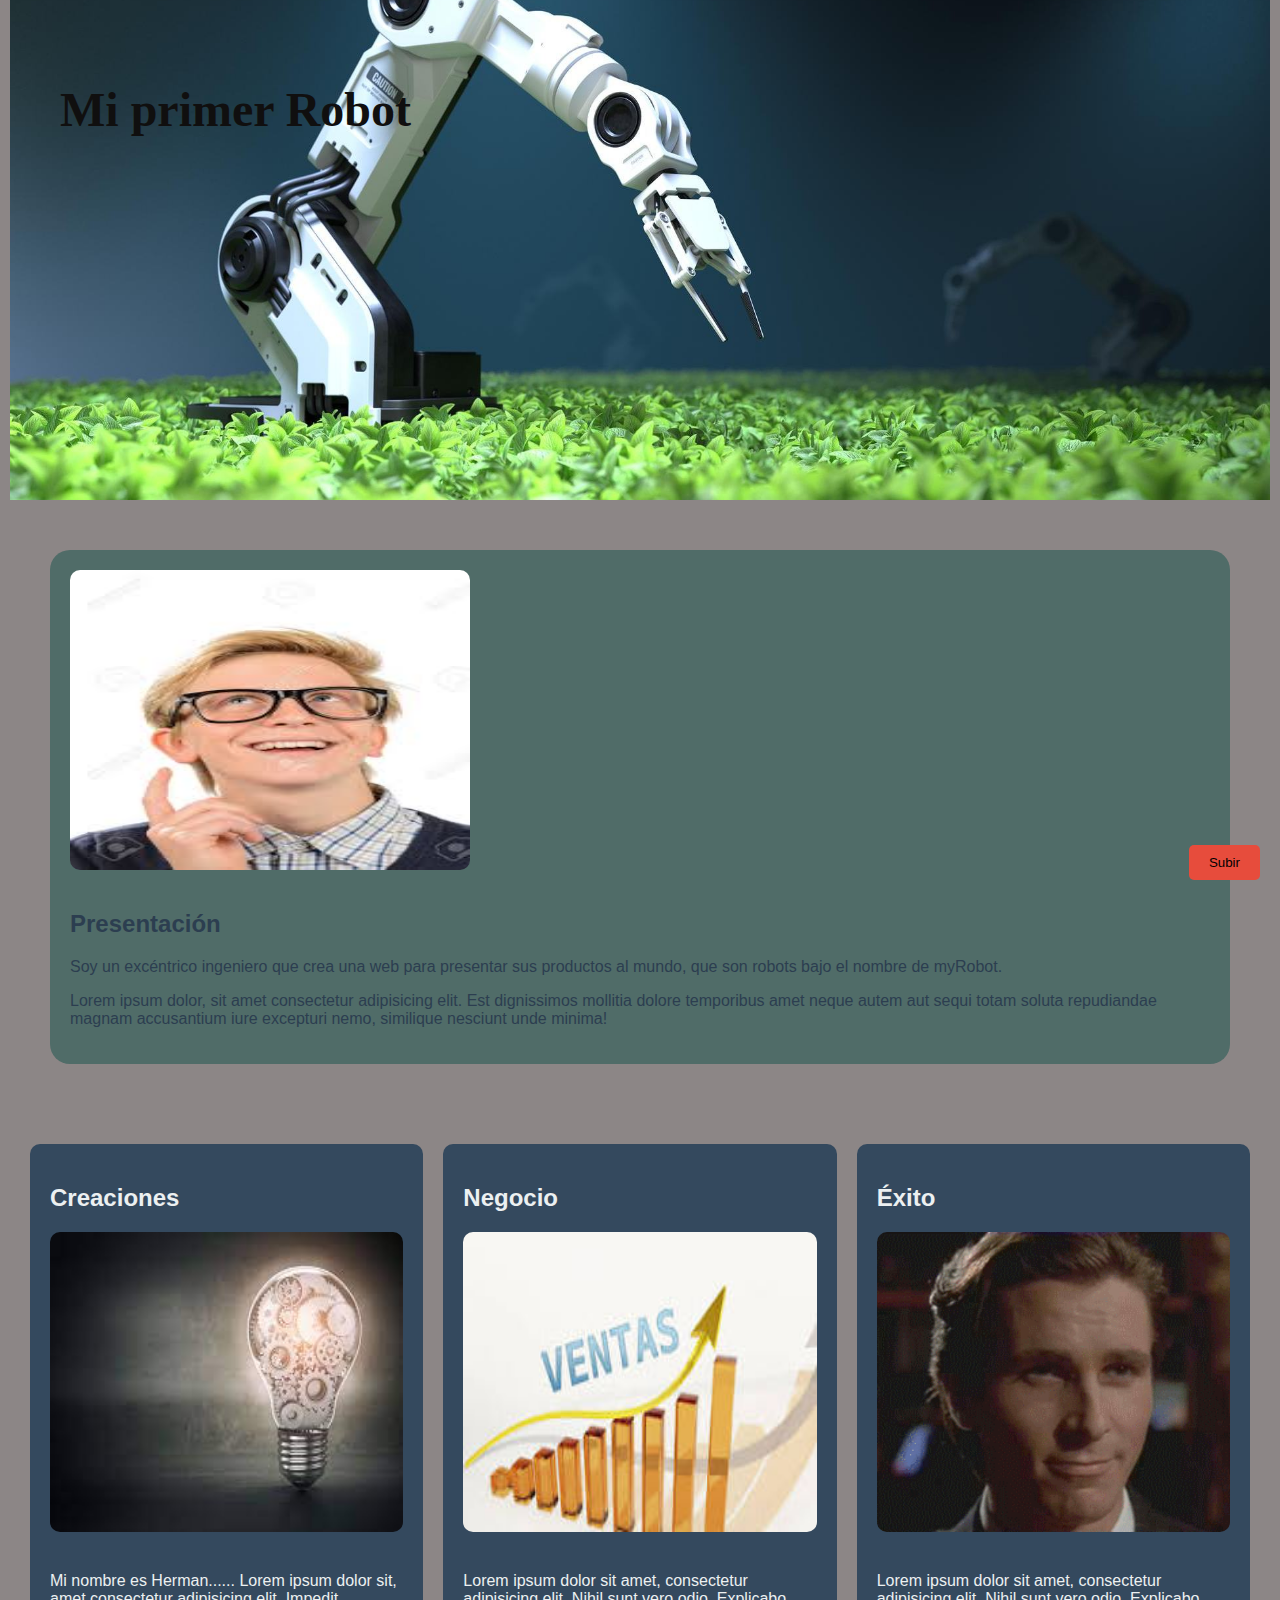
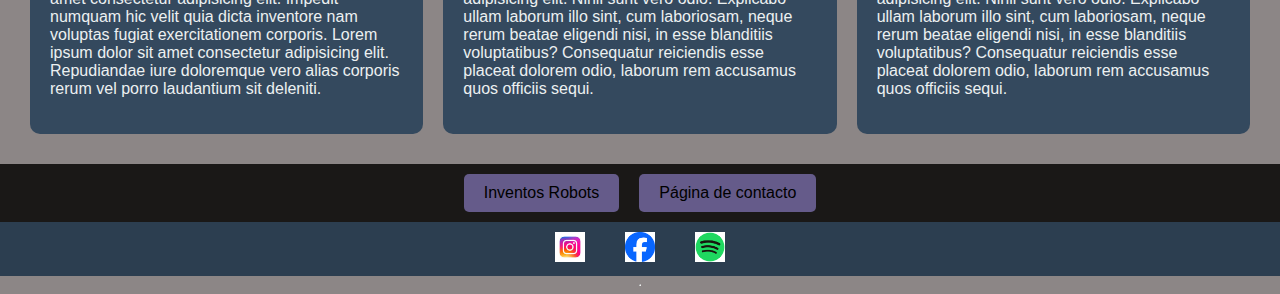
<file: index.html>
<!DOCTYPE html>
<html lang="en">
<head>
  <meta charset="UTF-8">
  <meta name="viewport" content="width=device-width, initial-scale=1.0">
  <link rel="stylesheet" href="style.css">
  <title>MyRobot</title>
</head>
<body>

  <header>
    <h1>Mi primer Robot</h1>
  </header>

  <div class="yo" >
    <img src="img/friki.jpg" alt="Imagen 1">
    
      <div>
        <h2>Presentación</h2>
        <div><p>Soy un excéntrico ingeniero que crea una web para presentar sus productos al mundo, que
        son robots bajo el nombre de myRobot.</p>
        <p>Lorem ipsum dolor, sit amet consectetur adipisicing elit. Est dignissimos mollitia dolore temporibus amet neque autem aut sequi totam soluta repudiandae magnam accusantium iure excepturi nemo, similique nesciunt unde minima!</p>

        </div>
    </div>
    
    
  </div>

  <div class="contenedor-flex">
    <div class="div-izquierdo">
      <h2>Creaciones</h2>
      <img src="img/inventos.jpg" alt="Imagen 1">
      <p>Mi nombre es Herman...... Lorem ipsum dolor sit, amet consectetur adipisicing elit. Impedit numquam hic velit quia dicta inventore nam voluptas fugiat exercitationem corporis. Lorem ipsum dolor sit amet consectetur adipisicing elit. Repudiandae iure doloremque vero alias corporis rerum vel porro laudantium sit deleniti.</p>
    </div>

    <div class="div-derecho">
      <h2>Negocio</h2>
      <img src="img/negocio.jpg" alt="Imagen 2">
      <p>Lorem ipsum dolor sit amet, consectetur adipisicing elit. Nihil sunt vero odio. Explicabo ullam laborum illo sint, cum laboriosam, neque rerum beatae eligendi nisi, in esse blanditiis voluptatibus? Consequatur reiciendis esse placeat dolorem odio, laborum rem accusamus quos officiis sequi.</p>
    </div>

    <div class="div-derecho">
      <h2>Éxito</h2>
      <img src="img/succes.gif" alt="Imagen 2">
      <p>Lorem ipsum dolor sit amet, consectetur adipisicing elit. Nihil sunt vero odio. Explicabo ullam laborum illo sint, cum laboriosam, neque rerum beatae eligendi nisi, in esse blanditiis voluptatibus? Consequatur reiciendis esse placeat dolorem odio, laborum rem accusamus quos officiis sequi.</p>
    </div>

  </div>




   <nav>
    <a href="index3.html">Inventos Robots</a>
    <a href="index4.html">Página de contacto</a>
    
  </nav>

  <footer>
    <a href="https://www.instagram.com/">
      <img src="img/insta.jpeg" alt="Instagram">
    </a>
    <a href="https://www.facebook.com/">
      <img src="img/Facebook.png" alt="Facebook">
    </a>
    <a href="https://www.spotify.com/">
      <img src="img/spotify.png" alt="Spotify">
    </a> 
    

  </footer>
<hr>
  <button class="boton-arriba" onclick="window.scrollTo(0, 0)">Subir</button>

</body>
</html>
</file>
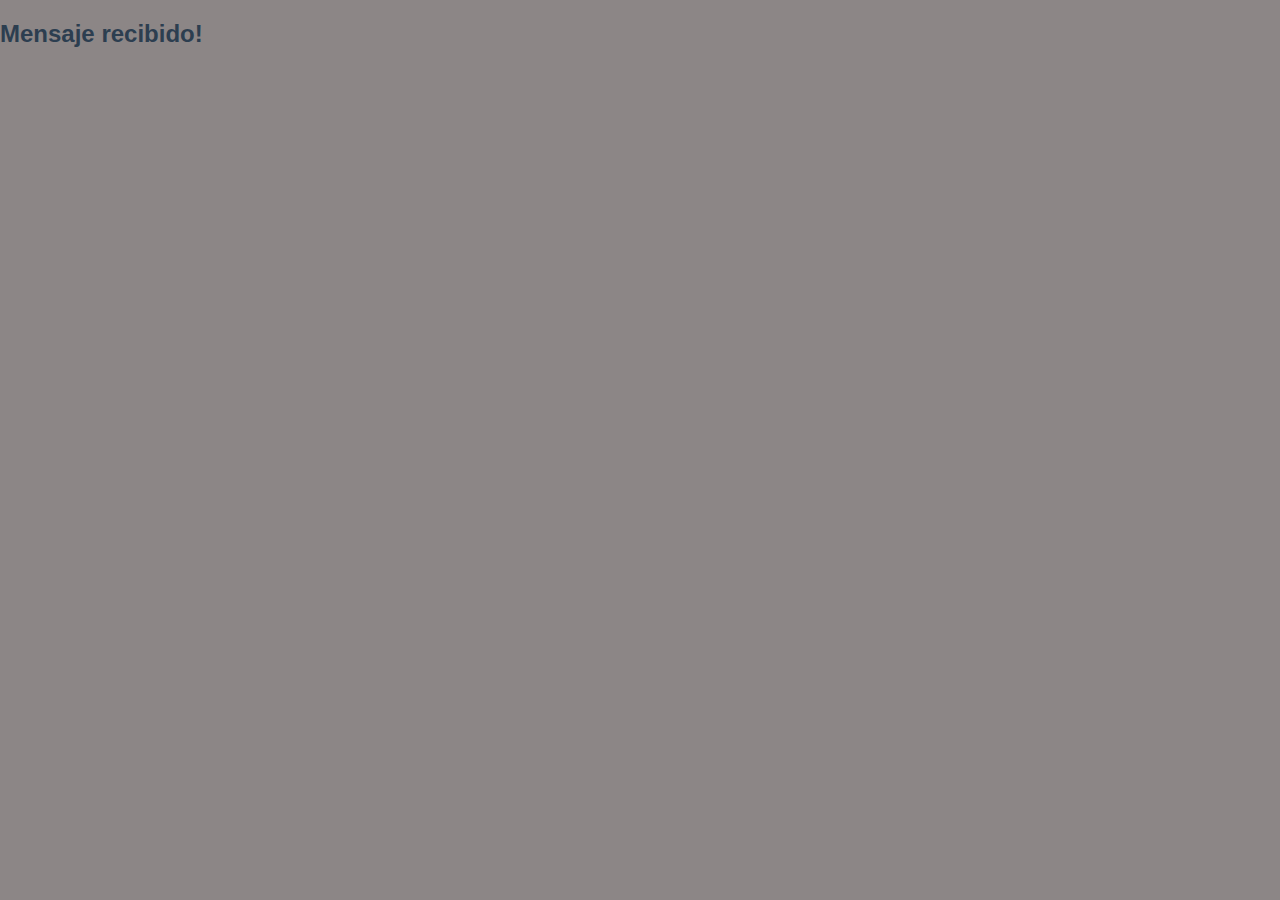
<file: index2.html>
<!DOCTYPE html>
<html lang="en">
<head>
  <meta charset="UTF-8">
  <meta name="viewport" content="width=device-width, initial-scale=1.0">
  <link rel="stylesheet" href="style.css">
  <title>Respuesta</title>
</head>
<body>
  
    <h2>Mensaje recibido!</h2>
</body>
</html>
</file>
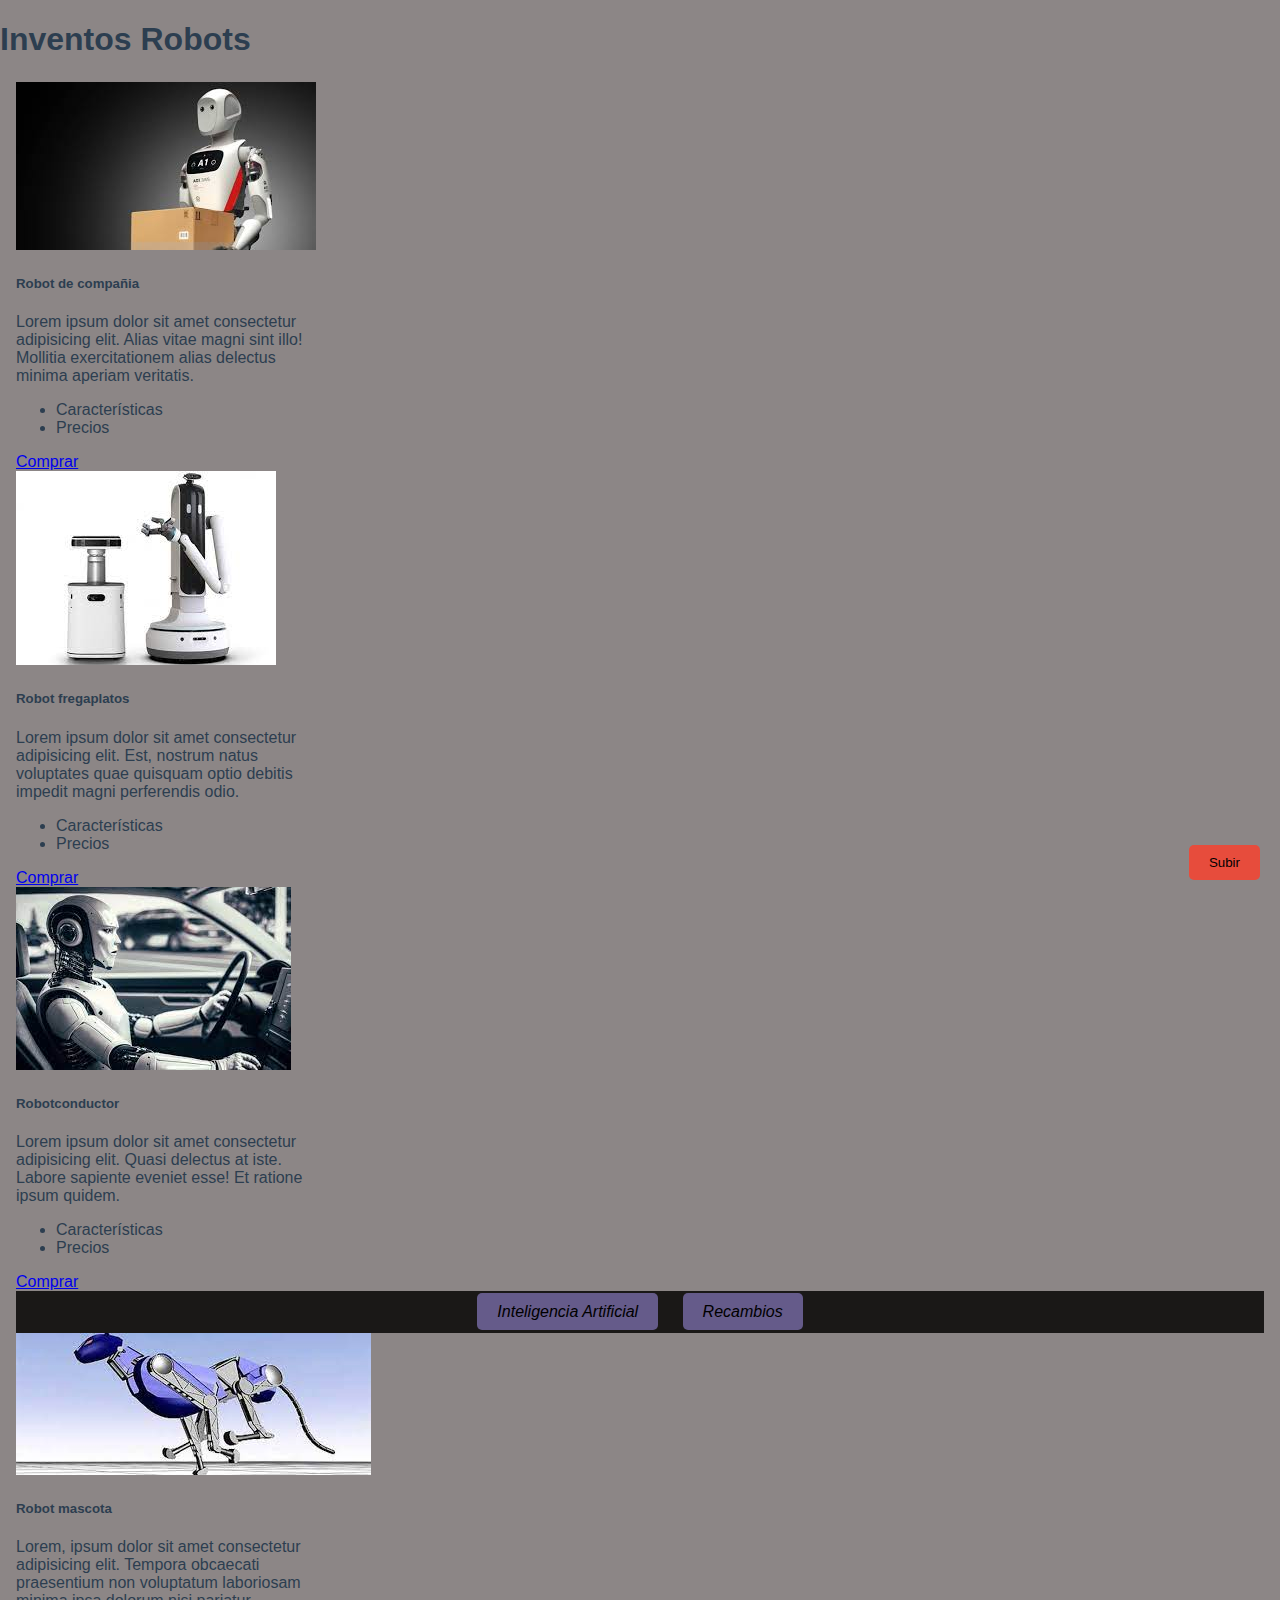
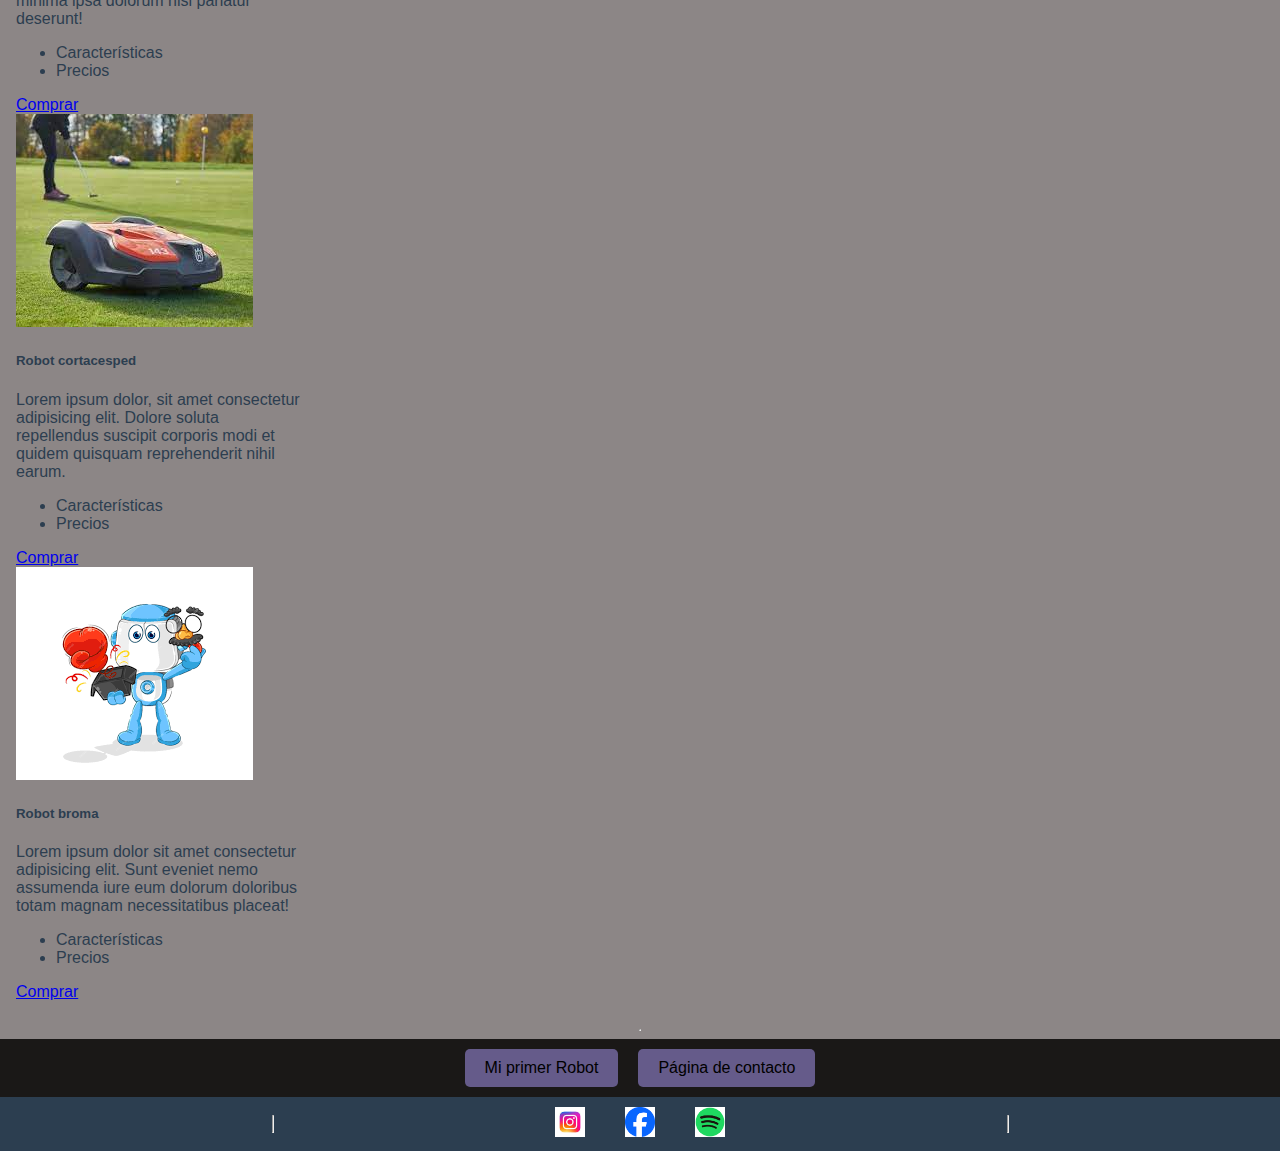
<file: index3.html>
<!DOCTYPE html>
<html lang="en">
<head>
  <meta charset="UTF-8">
  <meta name="viewport" content="width=device-width, initial-scale=1.0">
  <link href="https://cdn.jsdelivr.net/npm/bootstrap@5.3.2/dist/css/bootstrap.min.css" rel="stylesheet" integrity="sha384-T3c6CoIi6uLrA9TneNEoa7RxnatzjcDSCmG1MXxSR1GAsXEV/Dwwykc2MPK8M2HN" crossorigin="anonymous">
  <link rel="stylesheet" href="style.css">
  <title>Inventos Robots</title>
</head>
<body>
  
 
  <div class="container-fluid bg-warning text-center"> 
      <h1 class="display-1 titulo ">Inventos Robots</h1>
  </div>  

   
     
      <section class="container ">
        <div class="row  p-8 m-4">
          <div class="col-xl-4 col-md-2 col-sm-1 ">
            <div class="card"  style="width: 18rem;">
              <img src="img/compañia.jpg" class="card-img-top" >
              <div class="card-body">
                <h5 class="card-title">Robot de compañia</h5>
                <p class="card-text">Lorem ipsum dolor sit amet consectetur adipisicing elit. Alias vitae magni sint illo! Mollitia exercitationem alias delectus minima aperiam veritatis.</p>
              </div>
              <ul class="list-group list-group-flush">
                <li class="list-group-item">Características</li>
                <li class="list-group-item">Precios</li>
                
              </ul>
              <div class="card-body">
                <a href="#" class="card-link">Comprar</a>
              </div>
            </div>
          </div>

          <div class="col-xl-4 col-md-2 col-sm-1 ">
            <div class="card"  style="width: 18rem;">
              <img src="img/friega.jpg" class="card-img-top" >
              <div class="card-body">
                <h5 class="card-title">Robot fregaplatos</h5>
                <p class="card-text">Lorem ipsum dolor sit amet consectetur adipisicing elit. Est, nostrum natus voluptates quae quisquam optio debitis impedit magni perferendis odio.</p>
              </div>
              <ul class="list-group list-group-flush">
                <li class="list-group-item">Características</li>
                <li class="list-group-item">Precios</li>
                
              </ul>
              <div class="card-body">
                <a href="#" class="card-link">Comprar</a>
              </div>
            </div>
          </div>

          <div class="col-xl-4 col-md-2 col-sm-1 ">
            <div class="card"  style="width: 18rem;">
              <img src="img/conductor.jpg" class="card-img-top" >
              <div class="card-body">
                <h5 class="card-title">Robotconductor</h5>
                <p class="card-text">Lorem ipsum dolor sit amet consectetur adipisicing elit. Quasi delectus at iste. Labore sapiente eveniet esse! Et ratione ipsum quidem.</p>
              </div>
              <ul class="list-group list-group-flush">
                <li class="list-group-item">Características</li>
                <li class="list-group-item">Precios</li>
                
              </ul>
              <div class="card-body">
                <a href="#" class="card-link">Comprar</a>
              </div>
            </div>
          </div>

          
          <nav class="bg-dark navbar-dark text-center ">
      <div class="container">
        <a href="https://planderecuperacion.gob.es/noticias/que-es-inteligencia-artificial-ia-prtr" class="btn btn-outline-warning col-2"><i class="mr-2">Inteligencia Artificial</i></a>
        <a href="https://www.robotusados.es/" class=" btn btn-outline-warning col-2"><i class="mr-2">Recambios</i></a>

      </div>
      </nav>

          <div class="col-xl-4 col-md-2 col-sm-1 ">
            <div class="card"  style="width: 18rem;">
              <img src="img/mascota.jpg" class="card-img-top" >
              <div class="card-body">
                <h5 class="card-title">Robot mascota</h5>
                <p class="card-text">Lorem, ipsum dolor sit amet consectetur adipisicing elit. Tempora obcaecati praesentium non voluptatum laboriosam minima ipsa dolorum nisi pariatur deserunt!</p>
              </div>
              <ul class="list-group list-group-flush">
                <li class="list-group-item">Características</li>
                <li class="list-group-item">Precios</li>
                
              </ul>
              <div class="card-body">
                <a href="#" class="card-link">Comprar</a>
              </div>
            </div>
          </div>

          <div class="col-xl-4 col-md-2 col-sm-1 ">
            <div class="card"  style="width: 18rem;">
              <img src="img/corta.jpg" class="card-img-top" >
              <div class="card-body">
                <h5 class="card-title">Robot cortacesped</h5>
                <p class="card-text">Lorem ipsum dolor, sit amet consectetur adipisicing elit. Dolore soluta repellendus suscipit corporis modi et quidem quisquam reprehenderit nihil earum.</p>
              </div>
              <ul class="list-group list-group-flush">
                <li class="list-group-item">Características</li>
                <li class="list-group-item">Precios</li>
                
              </ul>
              <div class="card-body">
                <a href="#" class="card-link">Comprar</a>
              </div>
            </div>
          </div>

          <div class="col-xl-4 col-md-2 col-sm-1 ">
            <div class="card"  style="width: 18rem;">
              <img src="img/broma.png" class="card-img-top" >
              <div class="card-body">
                <h5 class="card-title">Robot broma</h5>
                <p class="card-text">Lorem ipsum dolor sit amet consectetur adipisicing elit. Sunt eveniet nemo assumenda iure eum dolorum doloribus totam magnam necessitatibus placeat!</p>
              </div>
              <ul class="list-group list-group-flush">
                <li class="list-group-item">Características</li>
                <li class="list-group-item">Precios</li>
                
              </ul>
              <div class="card-body">
                <a href="#" class="card-link">Comprar</a>
              </div>
            </div>
          </div>

          </div>
        </div>
         
        </section>
      </div> 
     </div>

  <br>
  <hr>

   <nav>
    <a href="index.html">Mi primer Robot</a>
    <a href="index4.html">Página de contacto</a>
    
  </nav>

  <footer>
    <hr>
    <a href="https://www.instagram.com/">
      <img src="img/insta.jpeg" alt="Instagram">
    </a>
    <a href="https://www.facebook.com/">
      <img src="img/Facebook.png" alt="Facebook">
    </a>
    <a href="https://www.spotify.com/">
      <img src="img/spotify.png" alt="Spotify">
    </a> 
    
    <hr>
    
    <script src="https://cdn.jsdelivr.net/npm/bootstrap@5.3.2/dist/js/bootstrap.bundle.min.js" integrity="sha384-C6RzsynM9kWDrMNeT87bh95OGNyZPhcTNXj1NW7RuBCsyN/o0jlpcV8Qyq46cDfL" crossorigin="anonymous"></script>


  </footer>

  <button class="boton-arriba" onclick="window.scrollTo(0, 0)">Subir</button>

</body>
</html>
</file>
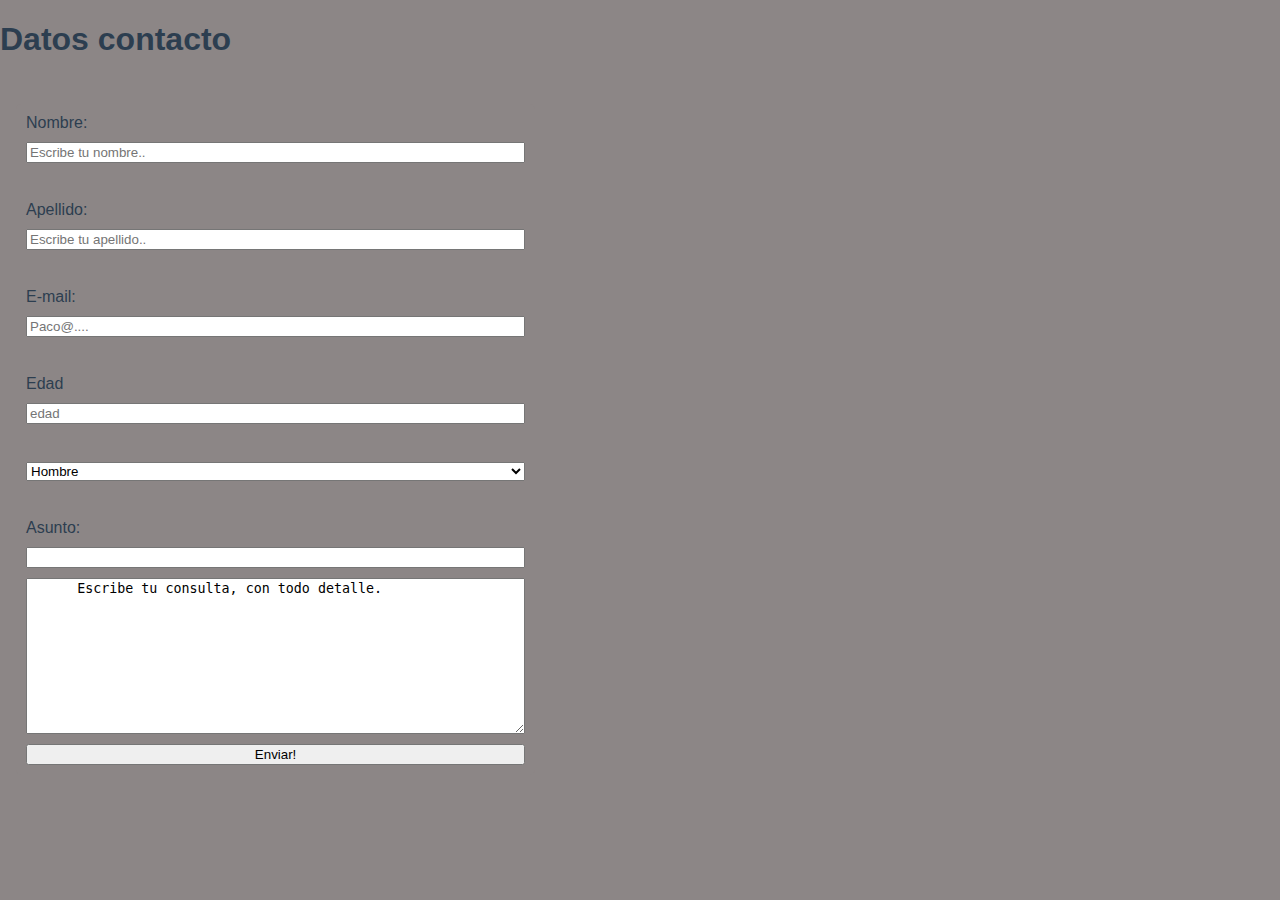
<file: index4.html>
<!DOCTYPE html>
<html lang="en">
<head>
  <meta charset="UTF-8">
  <meta name="viewport" content="width=device-width, initial-scale=1.0">
  <link rel="stylesheet" href="style.css">
  <title>Formulario</title>
</head>
<body>
  <h1>Datos contacto</h1>
  <div class="container">
     <form action="index2.html" method="post">

    <label for="nombre">Nombre:</label>
    <input type="text" id="nombre" placeholder="Escribe tu nombre.." maxlength="20">
    <br>

    <label for="apellido">Apellido:</label>
    <input type="text" id="apellido" placeholder="Escribe tu apellido.." maxlength="20">
    <br>

    <label for="email">E-mail:</label>
    <input type="email" id="email" placeholder="Paco@...." maxlength="20" required>
    <br>

    <label for="edad">Edad</label>
    <input type="number" id="edad" placeholder="edad" maxlength="20" min="16" max="110">
    <br>

    <select name="orientacion" id="sexo">
      <option value="hombre">Hombre</option>
      <option value="mujer">Mujer</option>
      <option value="otro">Otro</option>
    </select>
    <br>

    <label for="Asunto">Asunto:</label>
    <input type="text" id="asunto">
    <textarea name="" id="" cols="30" rows="10" maxlength="200">
      Escribe tu consulta, con todo detalle.
    </textarea>
    <input type="submit" value="Enviar!">




  </form>
</div>
 
</body>
</html>
</file>
<file: style.css>
body {
  margin: 0;
  padding: 0;
  font-family: Arial, sans-serif;
  display: flex;
  flex-direction: column;
  min-height: 100vh;
  background-color: #8c8686; 
  color: #2c3e50; 
}

header {
  height: 400px;
  padding: 50px;
  margin: 0 10px;
  text-align: center;
  font-family: Cambria, Cochin, Georgia, Times, 'Times New Roman', serif;
  font-size: x-large;
  color: #100f0f;
  display: flex;
  flex-wrap: wrap;
  background-size: cover;
  background-image: url(img/header.jpg);
  background-position: center;

}

nav {
  background-color: #1a1817;
  padding: 10px;
  display: flex;
  justify-content: center;
}

nav a {
  color: black;
  text-decoration:none;
  padding: 10px 20px;
  margin: 0 10px;
  border-radius: 5px;
  background-color: #655b8a;
  transition: background-color 0.3s ease;
}

nav a:hover {
  background-color: #7d4e1e;
}
.yo {
 
  padding: 20px;
  margin: 50px;
  background-color: #506c68;
  border-radius: 20px;
  text-align: left;
  display: flex;
  flex-wrap: wrap;
  background-size: cover;
}
.yo img {
  width: 400px;
  height: 300px;
  border-radius: 10px;
  margin-bottom: 20px;

}

.contenedor-flex {
  display: flex;
  flex-direction:row;
  padding: 20px;
  justify-content: space-evenly;
}

.div-izquierdo, .div-derecho {
  width: 1000px;
  max-width: 600px;  
  padding: 20px;
  margin: 10px;
  background-color: #34495e;
  color: #ecf0f1;
  border-radius: 10px;
}

.div-izquierdo img, .div-derecho img {
  width: 100%;
  height: 300px;
  border-radius: 10px;
  margin-bottom: 20px;
}

.contenedor {
  display: flex;
  flex-direction: row;
  justify-content: space-evenly;
  align-items: center;
  text-align:justify;
  padding: 20px;
}

.contenido {
  gap: 20px;
  display: flex;

  align-items: center;
  justify-content: flex-end;
}

.contenedor img {
  width: 40%;
  height: auto;
  border-radius: 10px;
  margin-bottom: 20px;
  display: flex;
  flex-direction: row;
  justify-content: center;
  background-color: #34495e;
  
}

.imagenes {
  width: 20%;
  height: auto;
  border-radius: 10px;
  margin-bottom: 20px;
  flex-direction:column-reverse;
  display: flex;
}
footer {
  background-color: #2c3e50;
  padding: 10px;
  display: flex;
  text-align: center;
  color: #8b1d5f;
  justify-content: center;
}

footer img {
  width: 30px;
  height: 30px;
  margin: 0 20px;
  transition: background-color 0.3s ease;
  background-color: #e74c3c;
}

.boton-arriba {
  position: fixed;
  bottom: 20px;
  right: 20px;
  padding: 10px 20px;
  background-color: #e74c3c;
  color: black;
  border: none;
  border-radius: 5px;
  cursor: pointer;
  transition: background-color 0.4s ease;
}

.boton-arriba:hover {
  background-color: #d35400;
}


.container {
  padding: 2px 16px;
}

form{
  display: flex;
  flex-direction: column;
  gap: 10px;
  width: 40%;
  margin-top: 1.4rem;
  background-color: #8c8686;
  border-radius: 5px;
  padding: 10px;

}
</file>
